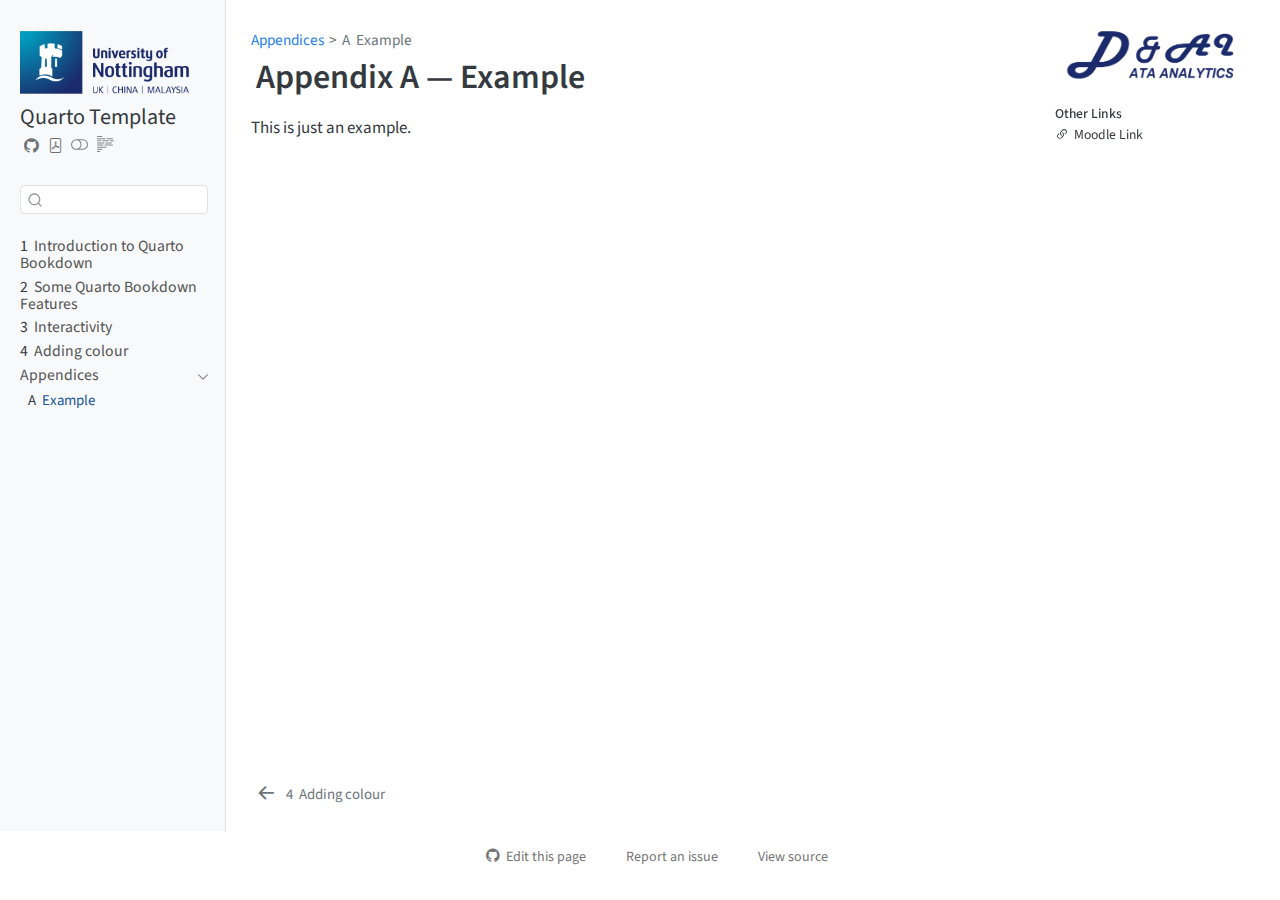
<file: _book/appendix.html>
<!DOCTYPE html>
<html xmlns="http://www.w3.org/1999/xhtml" lang="en" xml:lang="en"><head>

<meta charset="utf-8">
<meta name="generator" content="quarto-1.6.42">

<meta name="viewport" content="width=device-width, initial-scale=1.0, user-scalable=yes">


<title>Appendix A — Example – Quarto Template</title>
<style>
code{white-space: pre-wrap;}
span.smallcaps{font-variant: small-caps;}
div.columns{display: flex; gap: min(4vw, 1.5em);}
div.column{flex: auto; overflow-x: auto;}
div.hanging-indent{margin-left: 1.5em; text-indent: -1.5em;}
ul.task-list{list-style: none;}
ul.task-list li input[type="checkbox"] {
  width: 0.8em;
  margin: 0 0.8em 0.2em -1em; /* quarto-specific, see https://github.com/quarto-dev/quarto-cli/issues/4556 */ 
  vertical-align: middle;
}
</style>


<script src="site_libs/quarto-nav/quarto-nav.js"></script>
<script src="site_libs/quarto-nav/headroom.min.js"></script>
<script src="site_libs/clipboard/clipboard.min.js"></script>
<script src="site_libs/quarto-search/autocomplete.umd.js"></script>
<script src="site_libs/quarto-search/fuse.min.js"></script>
<script src="site_libs/quarto-search/quarto-search.js"></script>
<meta name="quarto:offset" content="./">
<link href="./Chapter3.html" rel="prev">
<script src="site_libs/quarto-html/quarto.js"></script>
<script src="site_libs/quarto-html/popper.min.js"></script>
<script src="site_libs/quarto-html/tippy.umd.min.js"></script>
<script src="site_libs/quarto-html/anchor.min.js"></script>
<link href="site_libs/quarto-html/tippy.css" rel="stylesheet">
<link href="site_libs/quarto-html/quarto-syntax-highlighting-2f5df379a58b258e96c21c0638c20c03.css" rel="stylesheet" class="quarto-color-scheme" id="quarto-text-highlighting-styles">
<link href="site_libs/quarto-html/quarto-syntax-highlighting-dark-b53751a350365c71b6c909e95f209ed1.css" rel="prefetch" class="quarto-color-scheme quarto-color-alternate" id="quarto-text-highlighting-styles">
<script src="site_libs/bootstrap/bootstrap.min.js"></script>
<link href="site_libs/bootstrap/bootstrap-icons.css" rel="stylesheet">
<link href="site_libs/bootstrap/bootstrap-96339fc331c6d75e48779b1d15221813.min.css" rel="stylesheet" append-hash="true" class="quarto-color-scheme" id="quarto-bootstrap" data-mode="light">
<link href="site_libs/bootstrap/bootstrap-dark-50765acb3ee4f49897cc0317c951d8cc.min.css" rel="prefetch" append-hash="true" class="quarto-color-scheme quarto-color-alternate" id="quarto-bootstrap" data-mode="dark">
<script id="quarto-search-options" type="application/json">{
  "location": "sidebar",
  "copy-button": false,
  "collapse-after": 3,
  "panel-placement": "start",
  "type": "textbox",
  "limit": 50,
  "keyboard-shortcut": [
    "f",
    "/",
    "s"
  ],
  "show-item-context": false,
  "language": {
    "search-no-results-text": "No results",
    "search-matching-documents-text": "matching documents",
    "search-copy-link-title": "Copy link to search",
    "search-hide-matches-text": "Hide additional matches",
    "search-more-match-text": "more match in this document",
    "search-more-matches-text": "more matches in this document",
    "search-clear-button-title": "Clear",
    "search-text-placeholder": "",
    "search-detached-cancel-button-title": "Cancel",
    "search-submit-button-title": "Submit",
    "search-label": "Search"
  }
}</script>


<link rel="stylesheet" href="style.css">
</head>

<body class="nav-sidebar docked">

<div id="quarto-search-results"></div>
  <header id="quarto-header" class="headroom fixed-top">
  <nav class="quarto-secondary-nav">
    <div class="container-fluid d-flex">
      <button type="button" class="quarto-btn-toggle btn" data-bs-toggle="collapse" role="button" data-bs-target=".quarto-sidebar-collapse-item" aria-controls="quarto-sidebar" aria-expanded="false" aria-label="Toggle sidebar navigation" onclick="if (window.quartoToggleHeadroom) { window.quartoToggleHeadroom(); }">
        <i class="bi bi-layout-text-sidebar-reverse"></i>
      </button>
        <nav class="quarto-page-breadcrumbs" aria-label="breadcrumb"><ol class="breadcrumb"><li class="breadcrumb-item"><a href="./appendix.html">Appendices</a></li><li class="breadcrumb-item"><a href="./appendix.html"><span class="chapter-number">A</span>&nbsp; <span class="chapter-title">Example</span></a></li></ol></nav>
        <a class="flex-grow-1" role="navigation" data-bs-toggle="collapse" data-bs-target=".quarto-sidebar-collapse-item" aria-controls="quarto-sidebar" aria-expanded="false" aria-label="Toggle sidebar navigation" onclick="if (window.quartoToggleHeadroom) { window.quartoToggleHeadroom(); }">      
        </a>
      <button type="button" class="btn quarto-search-button" aria-label="Search" onclick="window.quartoOpenSearch();">
        <i class="bi bi-search"></i>
      </button>
    </div>
  </nav>
</header>
<!-- content -->
<div id="quarto-content" class="quarto-container page-columns page-rows-contents page-layout-article">
<!-- sidebar -->
  <nav id="quarto-sidebar" class="sidebar collapse collapse-horizontal quarto-sidebar-collapse-item sidebar-navigation docked overflow-auto">
    <div class="pt-lg-2 mt-2 text-left sidebar-header sidebar-header-stacked">
      <a href="./index.html" class="sidebar-logo-link">
      <img src="./logos/UoNTransparent.png" alt="" class="sidebar-logo py-0 d-lg-inline d-none">
      </a>
    <div class="sidebar-title mb-0 py-0">
      <a href="./">Quarto Template</a> 
        <div class="sidebar-tools-main tools-wide">
    <a href="https://github.com/the-lord-of-stars/Data-Analytics-and-AI-Curriculum-project/" title="Source Code" class="quarto-navigation-tool px-1" aria-label="Source Code"><i class="bi bi-github"></i></a>
    <a href="./Quarto-Template.pdf" title="Download PDF" class="quarto-navigation-tool px-1" aria-label="Download PDF"><i class="bi bi-file-pdf"></i></a>
  <a href="" class="quarto-color-scheme-toggle quarto-navigation-tool  px-1" onclick="window.quartoToggleColorScheme(); return false;" title="Toggle dark mode"><i class="bi"></i></a>
  <a href="" class="quarto-reader-toggle quarto-navigation-tool px-1" onclick="window.quartoToggleReader(); return false;" title="Toggle reader mode">
  <div class="quarto-reader-toggle-btn">
  <i class="bi"></i>
  </div>
</a>
</div>
    </div>
      </div>
        <div class="mt-2 flex-shrink-0 align-items-center">
        <div class="sidebar-search">
        <div id="quarto-search" class="" title="Search"></div>
        </div>
        </div>
    <div class="sidebar-menu-container"> 
    <ul class="list-unstyled mt-1">
        <li class="sidebar-item">
  <div class="sidebar-item-container"> 
  <a href="./index.html" class="sidebar-item-text sidebar-link">
 <span class="menu-text"><span class="chapter-number">1</span>&nbsp; <span class="chapter-title">Introduction to Quarto Bookdown</span></span></a>
  </div>
</li>
        <li class="sidebar-item">
  <div class="sidebar-item-container"> 
  <a href="./Chapter1.html" class="sidebar-item-text sidebar-link">
 <span class="menu-text"><span class="chapter-number">2</span>&nbsp; <span class="chapter-title">Some Quarto Bookdown Features</span></span></a>
  </div>
</li>
        <li class="sidebar-item">
  <div class="sidebar-item-container"> 
  <a href="./Chapter2.html" class="sidebar-item-text sidebar-link">
 <span class="menu-text"><span class="chapter-number">3</span>&nbsp; <span class="chapter-title">Interactivity</span></span></a>
  </div>
</li>
        <li class="sidebar-item">
  <div class="sidebar-item-container"> 
  <a href="./Chapter3.html" class="sidebar-item-text sidebar-link">
 <span class="menu-text"><span class="chapter-number">4</span>&nbsp; <span class="chapter-title">Adding colour</span></span></a>
  </div>
</li>
        <li class="sidebar-item sidebar-item-section">
      <div class="sidebar-item-container"> 
            <a class="sidebar-item-text sidebar-link text-start" data-bs-toggle="collapse" data-bs-target="#quarto-sidebar-section-1" role="navigation" aria-expanded="true">
 <span class="menu-text">Appendices</span></a>
          <a class="sidebar-item-toggle text-start" data-bs-toggle="collapse" data-bs-target="#quarto-sidebar-section-1" role="navigation" aria-expanded="true" aria-label="Toggle section">
            <i class="bi bi-chevron-right ms-2"></i>
          </a> 
      </div>
      <ul id="quarto-sidebar-section-1" class="collapse list-unstyled sidebar-section depth1 show">  
          <li class="sidebar-item">
  <div class="sidebar-item-container"> 
  <a href="./appendix.html" class="sidebar-item-text sidebar-link active">
 <span class="menu-text"><span class="chapter-number">A</span>&nbsp; <span class="chapter-title">Example</span></span></a>
  </div>
</li>
      </ul>
  </li>
    </ul>
    </div>
</nav>
<div id="quarto-sidebar-glass" class="quarto-sidebar-collapse-item" data-bs-toggle="collapse" data-bs-target=".quarto-sidebar-collapse-item"></div>
<!-- margin-sidebar -->
    <div id="quarto-margin-sidebar" class="sidebar margin-sidebar"><div class="quarto-margin-header"><div class="margin-header-item">
<p><img src="./logos/logo_light.png" class="module-logo-light" alt="Logo"> <img src="./logos/logo_dark.png" class="module-logo-dark" alt="Logo"></p>
</div></div>
        
    <div class="quarto-other-links"><h2>Other Links</h2><ul><li><a href="https://moodle.nottingham.ac.uk/course/view.php?id=153471"><i class="bi bi-link-45deg"></i>Moodle Link</a></li></ul></div></div>
<!-- main -->
<main class="content" id="quarto-document-content">

<header id="title-block-header" class="quarto-title-block default"><nav class="quarto-page-breadcrumbs quarto-title-breadcrumbs d-none d-lg-block" aria-label="breadcrumb"><ol class="breadcrumb"><li class="breadcrumb-item"><a href="./appendix.html">Appendices</a></li><li class="breadcrumb-item"><a href="./appendix.html"><span class="chapter-number">A</span>&nbsp; <span class="chapter-title">Example</span></a></li></ol></nav>
<div class="quarto-title">
<h1 class="title">Appendix A — Example</h1>
</div>



<div class="quarto-title-meta">

    
  
    
  </div>
  


</header>


<p>This is just an example.</p>



</main> <!-- /main -->
<script id="quarto-html-after-body" type="application/javascript">
window.document.addEventListener("DOMContentLoaded", function (event) {
  const toggleBodyColorMode = (bsSheetEl) => {
    const mode = bsSheetEl.getAttribute("data-mode");
    const bodyEl = window.document.querySelector("body");
    if (mode === "dark") {
      bodyEl.classList.add("quarto-dark");
      bodyEl.classList.remove("quarto-light");
    } else {
      bodyEl.classList.add("quarto-light");
      bodyEl.classList.remove("quarto-dark");
    }
  }
  const toggleBodyColorPrimary = () => {
    const bsSheetEl = window.document.querySelector("link#quarto-bootstrap");
    if (bsSheetEl) {
      toggleBodyColorMode(bsSheetEl);
    }
  }
  toggleBodyColorPrimary();  
  const disableStylesheet = (stylesheets) => {
    for (let i=0; i < stylesheets.length; i++) {
      const stylesheet = stylesheets[i];
      stylesheet.rel = 'prefetch';
    }
  }
  const enableStylesheet = (stylesheets) => {
    for (let i=0; i < stylesheets.length; i++) {
      const stylesheet = stylesheets[i];
      stylesheet.rel = 'stylesheet';
    }
  }
  const manageTransitions = (selector, allowTransitions) => {
    const els = window.document.querySelectorAll(selector);
    for (let i=0; i < els.length; i++) {
      const el = els[i];
      if (allowTransitions) {
        el.classList.remove('notransition');
      } else {
        el.classList.add('notransition');
      }
    }
  }
  const toggleGiscusIfUsed = (isAlternate, darkModeDefault) => {
    const baseTheme = document.querySelector('#giscus-base-theme')?.value ?? 'light';
    const alternateTheme = document.querySelector('#giscus-alt-theme')?.value ?? 'dark';
    let newTheme = '';
    if(darkModeDefault) {
      newTheme = isAlternate ? baseTheme : alternateTheme;
    } else {
      newTheme = isAlternate ? alternateTheme : baseTheme;
    }
    const changeGiscusTheme = () => {
      // From: https://github.com/giscus/giscus/issues/336
      const sendMessage = (message) => {
        const iframe = document.querySelector('iframe.giscus-frame');
        if (!iframe) return;
        iframe.contentWindow.postMessage({ giscus: message }, 'https://giscus.app');
      }
      sendMessage({
        setConfig: {
          theme: newTheme
        }
      });
    }
    const isGiscussLoaded = window.document.querySelector('iframe.giscus-frame') !== null;
    if (isGiscussLoaded) {
      changeGiscusTheme();
    }
  }
  const toggleColorMode = (alternate) => {
    // Switch the stylesheets
    const alternateStylesheets = window.document.querySelectorAll('link.quarto-color-scheme.quarto-color-alternate');
    manageTransitions('#quarto-margin-sidebar .nav-link', false);
    if (alternate) {
      enableStylesheet(alternateStylesheets);
      for (const sheetNode of alternateStylesheets) {
        if (sheetNode.id === "quarto-bootstrap") {
          toggleBodyColorMode(sheetNode);
        }
      }
    } else {
      disableStylesheet(alternateStylesheets);
      toggleBodyColorPrimary();
    }
    manageTransitions('#quarto-margin-sidebar .nav-link', true);
    // Switch the toggles
    const toggles = window.document.querySelectorAll('.quarto-color-scheme-toggle');
    for (let i=0; i < toggles.length; i++) {
      const toggle = toggles[i];
      if (toggle) {
        if (alternate) {
          toggle.classList.add("alternate");     
        } else {
          toggle.classList.remove("alternate");
        }
      }
    }
    // Hack to workaround the fact that safari doesn't
    // properly recolor the scrollbar when toggling (#1455)
    if (navigator.userAgent.indexOf('Safari') > 0 && navigator.userAgent.indexOf('Chrome') == -1) {
      manageTransitions("body", false);
      window.scrollTo(0, 1);
      setTimeout(() => {
        window.scrollTo(0, 0);
        manageTransitions("body", true);
      }, 40);  
    }
  }
  const isFileUrl = () => { 
    return window.location.protocol === 'file:';
  }
  const hasAlternateSentinel = () => {  
    let styleSentinel = getColorSchemeSentinel();
    if (styleSentinel !== null) {
      return styleSentinel === "alternate";
    } else {
      return false;
    }
  }
  const setStyleSentinel = (alternate) => {
    const value = alternate ? "alternate" : "default";
    if (!isFileUrl()) {
      window.localStorage.setItem("quarto-color-scheme", value);
    } else {
      localAlternateSentinel = value;
    }
  }
  const getColorSchemeSentinel = () => {
    if (!isFileUrl()) {
      const storageValue = window.localStorage.getItem("quarto-color-scheme");
      return storageValue != null ? storageValue : localAlternateSentinel;
    } else {
      return localAlternateSentinel;
    }
  }
  const darkModeDefault = false;
  let localAlternateSentinel = darkModeDefault ? 'alternate' : 'default';
  // Dark / light mode switch
  window.quartoToggleColorScheme = () => {
    // Read the current dark / light value 
    let toAlternate = !hasAlternateSentinel();
    toggleColorMode(toAlternate);
    setStyleSentinel(toAlternate);
    toggleGiscusIfUsed(toAlternate, darkModeDefault);
  };
  // Ensure there is a toggle, if there isn't float one in the top right
  if (window.document.querySelector('.quarto-color-scheme-toggle') === null) {
    const a = window.document.createElement('a');
    a.classList.add('top-right');
    a.classList.add('quarto-color-scheme-toggle');
    a.href = "";
    a.onclick = function() { try { window.quartoToggleColorScheme(); } catch {} return false; };
    const i = window.document.createElement("i");
    i.classList.add('bi');
    a.appendChild(i);
    window.document.body.appendChild(a);
  }
  // Switch to dark mode if need be
  if (hasAlternateSentinel()) {
    toggleColorMode(true);
  } else {
    toggleColorMode(false);
  }
  const icon = "";
  const anchorJS = new window.AnchorJS();
  anchorJS.options = {
    placement: 'right',
    icon: icon
  };
  anchorJS.add('.anchored');
  const isCodeAnnotation = (el) => {
    for (const clz of el.classList) {
      if (clz.startsWith('code-annotation-')) {                     
        return true;
      }
    }
    return false;
  }
  const onCopySuccess = function(e) {
    // button target
    const button = e.trigger;
    // don't keep focus
    button.blur();
    // flash "checked"
    button.classList.add('code-copy-button-checked');
    var currentTitle = button.getAttribute("title");
    button.setAttribute("title", "Copied!");
    let tooltip;
    if (window.bootstrap) {
      button.setAttribute("data-bs-toggle", "tooltip");
      button.setAttribute("data-bs-placement", "left");
      button.setAttribute("data-bs-title", "Copied!");
      tooltip = new bootstrap.Tooltip(button, 
        { trigger: "manual", 
          customClass: "code-copy-button-tooltip",
          offset: [0, -8]});
      tooltip.show();    
    }
    setTimeout(function() {
      if (tooltip) {
        tooltip.hide();
        button.removeAttribute("data-bs-title");
        button.removeAttribute("data-bs-toggle");
        button.removeAttribute("data-bs-placement");
      }
      button.setAttribute("title", currentTitle);
      button.classList.remove('code-copy-button-checked');
    }, 1000);
    // clear code selection
    e.clearSelection();
  }
  const getTextToCopy = function(trigger) {
      const codeEl = trigger.previousElementSibling.cloneNode(true);
      for (const childEl of codeEl.children) {
        if (isCodeAnnotation(childEl)) {
          childEl.remove();
        }
      }
      return codeEl.innerText;
  }
  const clipboard = new window.ClipboardJS('.code-copy-button:not([data-in-quarto-modal])', {
    text: getTextToCopy
  });
  clipboard.on('success', onCopySuccess);
  if (window.document.getElementById('quarto-embedded-source-code-modal')) {
    const clipboardModal = new window.ClipboardJS('.code-copy-button[data-in-quarto-modal]', {
      text: getTextToCopy,
      container: window.document.getElementById('quarto-embedded-source-code-modal')
    });
    clipboardModal.on('success', onCopySuccess);
  }
    var localhostRegex = new RegExp(/^(?:http|https):\/\/localhost\:?[0-9]*\//);
    var mailtoRegex = new RegExp(/^mailto:/);
      var filterRegex = new RegExp('/' + window.location.host + '/');
    var isInternal = (href) => {
        return filterRegex.test(href) || localhostRegex.test(href) || mailtoRegex.test(href);
    }
    // Inspect non-navigation links and adorn them if external
 	var links = window.document.querySelectorAll('a[href]:not(.nav-link):not(.navbar-brand):not(.toc-action):not(.sidebar-link):not(.sidebar-item-toggle):not(.pagination-link):not(.no-external):not([aria-hidden]):not(.dropdown-item):not(.quarto-navigation-tool):not(.about-link)');
    for (var i=0; i<links.length; i++) {
      const link = links[i];
      if (!isInternal(link.href)) {
        // undo the damage that might have been done by quarto-nav.js in the case of
        // links that we want to consider external
        if (link.dataset.originalHref !== undefined) {
          link.href = link.dataset.originalHref;
        }
          // target, if specified
          link.setAttribute("target", "_blank");
          if (link.getAttribute("rel") === null) {
            link.setAttribute("rel", "noopener");
          }
      }
    }
  function tippyHover(el, contentFn, onTriggerFn, onUntriggerFn) {
    const config = {
      allowHTML: true,
      maxWidth: 500,
      delay: 100,
      arrow: false,
      appendTo: function(el) {
          return el.parentElement;
      },
      interactive: true,
      interactiveBorder: 10,
      theme: 'quarto',
      placement: 'bottom-start',
    };
    if (contentFn) {
      config.content = contentFn;
    }
    if (onTriggerFn) {
      config.onTrigger = onTriggerFn;
    }
    if (onUntriggerFn) {
      config.onUntrigger = onUntriggerFn;
    }
    window.tippy(el, config); 
  }
  const noterefs = window.document.querySelectorAll('a[role="doc-noteref"]');
  for (var i=0; i<noterefs.length; i++) {
    const ref = noterefs[i];
    tippyHover(ref, function() {
      // use id or data attribute instead here
      let href = ref.getAttribute('data-footnote-href') || ref.getAttribute('href');
      try { href = new URL(href).hash; } catch {}
      const id = href.replace(/^#\/?/, "");
      const note = window.document.getElementById(id);
      if (note) {
        return note.innerHTML;
      } else {
        return "";
      }
    });
  }
  const xrefs = window.document.querySelectorAll('a.quarto-xref');
  const processXRef = (id, note) => {
    // Strip column container classes
    const stripColumnClz = (el) => {
      el.classList.remove("page-full", "page-columns");
      if (el.children) {
        for (const child of el.children) {
          stripColumnClz(child);
        }
      }
    }
    stripColumnClz(note)
    if (id === null || id.startsWith('sec-')) {
      // Special case sections, only their first couple elements
      const container = document.createElement("div");
      if (note.children && note.children.length > 2) {
        container.appendChild(note.children[0].cloneNode(true));
        for (let i = 1; i < note.children.length; i++) {
          const child = note.children[i];
          if (child.tagName === "P" && child.innerText === "") {
            continue;
          } else {
            container.appendChild(child.cloneNode(true));
            break;
          }
        }
        if (window.Quarto?.typesetMath) {
          window.Quarto.typesetMath(container);
        }
        return container.innerHTML
      } else {
        if (window.Quarto?.typesetMath) {
          window.Quarto.typesetMath(note);
        }
        return note.innerHTML;
      }
    } else {
      // Remove any anchor links if they are present
      const anchorLink = note.querySelector('a.anchorjs-link');
      if (anchorLink) {
        anchorLink.remove();
      }
      if (window.Quarto?.typesetMath) {
        window.Quarto.typesetMath(note);
      }
      if (note.classList.contains("callout")) {
        return note.outerHTML;
      } else {
        return note.innerHTML;
      }
    }
  }
  for (var i=0; i<xrefs.length; i++) {
    const xref = xrefs[i];
    tippyHover(xref, undefined, function(instance) {
      instance.disable();
      let url = xref.getAttribute('href');
      let hash = undefined; 
      if (url.startsWith('#')) {
        hash = url;
      } else {
        try { hash = new URL(url).hash; } catch {}
      }
      if (hash) {
        const id = hash.replace(/^#\/?/, "");
        const note = window.document.getElementById(id);
        if (note !== null) {
          try {
            const html = processXRef(id, note.cloneNode(true));
            instance.setContent(html);
          } finally {
            instance.enable();
            instance.show();
          }
        } else {
          // See if we can fetch this
          fetch(url.split('#')[0])
          .then(res => res.text())
          .then(html => {
            const parser = new DOMParser();
            const htmlDoc = parser.parseFromString(html, "text/html");
            const note = htmlDoc.getElementById(id);
            if (note !== null) {
              const html = processXRef(id, note);
              instance.setContent(html);
            } 
          }).finally(() => {
            instance.enable();
            instance.show();
          });
        }
      } else {
        // See if we can fetch a full url (with no hash to target)
        // This is a special case and we should probably do some content thinning / targeting
        fetch(url)
        .then(res => res.text())
        .then(html => {
          const parser = new DOMParser();
          const htmlDoc = parser.parseFromString(html, "text/html");
          const note = htmlDoc.querySelector('main.content');
          if (note !== null) {
            // This should only happen for chapter cross references
            // (since there is no id in the URL)
            // remove the first header
            if (note.children.length > 0 && note.children[0].tagName === "HEADER") {
              note.children[0].remove();
            }
            const html = processXRef(null, note);
            instance.setContent(html);
          } 
        }).finally(() => {
          instance.enable();
          instance.show();
        });
      }
    }, function(instance) {
    });
  }
      let selectedAnnoteEl;
      const selectorForAnnotation = ( cell, annotation) => {
        let cellAttr = 'data-code-cell="' + cell + '"';
        let lineAttr = 'data-code-annotation="' +  annotation + '"';
        const selector = 'span[' + cellAttr + '][' + lineAttr + ']';
        return selector;
      }
      const selectCodeLines = (annoteEl) => {
        const doc = window.document;
        const targetCell = annoteEl.getAttribute("data-target-cell");
        const targetAnnotation = annoteEl.getAttribute("data-target-annotation");
        const annoteSpan = window.document.querySelector(selectorForAnnotation(targetCell, targetAnnotation));
        const lines = annoteSpan.getAttribute("data-code-lines").split(",");
        const lineIds = lines.map((line) => {
          return targetCell + "-" + line;
        })
        let top = null;
        let height = null;
        let parent = null;
        if (lineIds.length > 0) {
            //compute the position of the single el (top and bottom and make a div)
            const el = window.document.getElementById(lineIds[0]);
            top = el.offsetTop;
            height = el.offsetHeight;
            parent = el.parentElement.parentElement;
          if (lineIds.length > 1) {
            const lastEl = window.document.getElementById(lineIds[lineIds.length - 1]);
            const bottom = lastEl.offsetTop + lastEl.offsetHeight;
            height = bottom - top;
          }
          if (top !== null && height !== null && parent !== null) {
            // cook up a div (if necessary) and position it 
            let div = window.document.getElementById("code-annotation-line-highlight");
            if (div === null) {
              div = window.document.createElement("div");
              div.setAttribute("id", "code-annotation-line-highlight");
              div.style.position = 'absolute';
              parent.appendChild(div);
            }
            div.style.top = top - 2 + "px";
            div.style.height = height + 4 + "px";
            div.style.left = 0;
            let gutterDiv = window.document.getElementById("code-annotation-line-highlight-gutter");
            if (gutterDiv === null) {
              gutterDiv = window.document.createElement("div");
              gutterDiv.setAttribute("id", "code-annotation-line-highlight-gutter");
              gutterDiv.style.position = 'absolute';
              const codeCell = window.document.getElementById(targetCell);
              const gutter = codeCell.querySelector('.code-annotation-gutter');
              gutter.appendChild(gutterDiv);
            }
            gutterDiv.style.top = top - 2 + "px";
            gutterDiv.style.height = height + 4 + "px";
          }
          selectedAnnoteEl = annoteEl;
        }
      };
      const unselectCodeLines = () => {
        const elementsIds = ["code-annotation-line-highlight", "code-annotation-line-highlight-gutter"];
        elementsIds.forEach((elId) => {
          const div = window.document.getElementById(elId);
          if (div) {
            div.remove();
          }
        });
        selectedAnnoteEl = undefined;
      };
        // Handle positioning of the toggle
    window.addEventListener(
      "resize",
      throttle(() => {
        elRect = undefined;
        if (selectedAnnoteEl) {
          selectCodeLines(selectedAnnoteEl);
        }
      }, 10)
    );
    function throttle(fn, ms) {
    let throttle = false;
    let timer;
      return (...args) => {
        if(!throttle) { // first call gets through
            fn.apply(this, args);
            throttle = true;
        } else { // all the others get throttled
            if(timer) clearTimeout(timer); // cancel #2
            timer = setTimeout(() => {
              fn.apply(this, args);
              timer = throttle = false;
            }, ms);
        }
      };
    }
      // Attach click handler to the DT
      const annoteDls = window.document.querySelectorAll('dt[data-target-cell]');
      for (const annoteDlNode of annoteDls) {
        annoteDlNode.addEventListener('click', (event) => {
          const clickedEl = event.target;
          if (clickedEl !== selectedAnnoteEl) {
            unselectCodeLines();
            const activeEl = window.document.querySelector('dt[data-target-cell].code-annotation-active');
            if (activeEl) {
              activeEl.classList.remove('code-annotation-active');
            }
            selectCodeLines(clickedEl);
            clickedEl.classList.add('code-annotation-active');
          } else {
            // Unselect the line
            unselectCodeLines();
            clickedEl.classList.remove('code-annotation-active');
          }
        });
      }
  const findCites = (el) => {
    const parentEl = el.parentElement;
    if (parentEl) {
      const cites = parentEl.dataset.cites;
      if (cites) {
        return {
          el,
          cites: cites.split(' ')
        };
      } else {
        return findCites(el.parentElement)
      }
    } else {
      return undefined;
    }
  };
  var bibliorefs = window.document.querySelectorAll('a[role="doc-biblioref"]');
  for (var i=0; i<bibliorefs.length; i++) {
    const ref = bibliorefs[i];
    const citeInfo = findCites(ref);
    if (citeInfo) {
      tippyHover(citeInfo.el, function() {
        var popup = window.document.createElement('div');
        citeInfo.cites.forEach(function(cite) {
          var citeDiv = window.document.createElement('div');
          citeDiv.classList.add('hanging-indent');
          citeDiv.classList.add('csl-entry');
          var biblioDiv = window.document.getElementById('ref-' + cite);
          if (biblioDiv) {
            citeDiv.innerHTML = biblioDiv.innerHTML;
          }
          popup.appendChild(citeDiv);
        });
        return popup.innerHTML;
      });
    }
  }
});
</script>
<nav class="page-navigation">
  <div class="nav-page nav-page-previous">
      <a href="./Chapter3.html" class="pagination-link" aria-label="Adding colour">
        <i class="bi bi-arrow-left-short"></i> <span class="nav-page-text"><span class="chapter-number">4</span>&nbsp; <span class="chapter-title">Adding colour</span></span>
      </a>          
  </div>
  <div class="nav-page nav-page-next">
  </div>
</nav>
</div> <!-- /content -->




<footer class="footer"><div class="nav-footer"><div class="nav-footer-center"><div class="toc-actions"><ul><li><a href="https://github.com/the-lord-of-stars/Data-Analytics-and-AI-Curriculum-project/edit/main/appendix.qmd" class="toc-action"><i class="bi bi-github"></i>Edit this page</a></li><li><a href="https://github.com/the-lord-of-stars/Data-Analytics-and-AI-Curriculum-project/issues/new" class="toc-action"><i class="bi empty"></i>Report an issue</a></li><li><a href="https://github.com/the-lord-of-stars/Data-Analytics-and-AI-Curriculum-project/blob/main/appendix.qmd" class="toc-action"><i class="bi empty"></i>View source</a></li></ul></div></div></div></footer></body></html>
</file>
<file: _book/site_libs/quarto-html/tippy.css>
.tippy-box[data-animation=fade][data-state=hidden]{opacity:0}[data-tippy-root]{max-width:calc(100vw - 10px)}.tippy-box{position:relative;background-color:#333;color:#fff;border-radius:4px;font-size:14px;line-height:1.4;white-space:normal;outline:0;transition-property:transform,visibility,opacity}.tippy-box[data-placement^=top]>.tippy-arrow{bottom:0}.tippy-box[data-placement^=top]>.tippy-arrow:before{bottom:-7px;left:0;border-width:8px 8px 0;border-top-color:initial;transform-origin:center top}.tippy-box[data-placement^=bottom]>.tippy-arrow{top:0}.tippy-box[data-placement^=bottom]>.tippy-arrow:before{top:-7px;left:0;border-width:0 8px 8px;border-bottom-color:initial;transform-origin:center bottom}.tippy-box[data-placement^=left]>.tippy-arrow{right:0}.tippy-box[data-placement^=left]>.tippy-arrow:before{border-width:8px 0 8px 8px;border-left-color:initial;right:-7px;transform-origin:center left}.tippy-box[data-placement^=right]>.tippy-arrow{left:0}.tippy-box[data-placement^=right]>.tippy-arrow:before{left:-7px;border-width:8px 8px 8px 0;border-right-color:initial;transform-origin:center right}.tippy-box[data-inertia][data-state=visible]{transition-timing-function:cubic-bezier(.54,1.5,.38,1.11)}.tippy-arrow{width:16px;height:16px;color:#333}.tippy-arrow:before{content:"";position:absolute;border-color:transparent;border-style:solid}.tippy-content{position:relative;padding:5px 9px;z-index:1}
</file>
<file: _book/site_libs/quarto-html/quarto-syntax-highlighting-2f5df379a58b258e96c21c0638c20c03.css>
/* quarto syntax highlight colors */
:root {
  --quarto-hl-ot-color: #003B4F;
  --quarto-hl-at-color: #657422;
  --quarto-hl-ss-color: #20794D;
  --quarto-hl-an-color: #5E5E5E;
  --quarto-hl-fu-color: #4758AB;
  --quarto-hl-st-color: #20794D;
  --quarto-hl-cf-color: #003B4F;
  --quarto-hl-op-color: #5E5E5E;
  --quarto-hl-er-color: #AD0000;
  --quarto-hl-bn-color: #AD0000;
  --quarto-hl-al-color: #AD0000;
  --quarto-hl-va-color: #111111;
  --quarto-hl-bu-color: inherit;
  --quarto-hl-ex-color: inherit;
  --quarto-hl-pp-color: #AD0000;
  --quarto-hl-in-color: #5E5E5E;
  --quarto-hl-vs-color: #20794D;
  --quarto-hl-wa-color: #5E5E5E;
  --quarto-hl-do-color: #5E5E5E;
  --quarto-hl-im-color: #00769E;
  --quarto-hl-ch-color: #20794D;
  --quarto-hl-dt-color: #AD0000;
  --quarto-hl-fl-color: #AD0000;
  --quarto-hl-co-color: #5E5E5E;
  --quarto-hl-cv-color: #5E5E5E;
  --quarto-hl-cn-color: #8f5902;
  --quarto-hl-sc-color: #5E5E5E;
  --quarto-hl-dv-color: #AD0000;
  --quarto-hl-kw-color: #003B4F;
}

/* other quarto variables */
:root {
  --quarto-font-monospace: SFMono-Regular, Menlo, Monaco, Consolas, "Liberation Mono", "Courier New", monospace;
}

pre > code.sourceCode > span {
  color: #003B4F;
}

code span {
  color: #003B4F;
}

code.sourceCode > span {
  color: #003B4F;
}

div.sourceCode,
div.sourceCode pre.sourceCode {
  color: #003B4F;
}

code span.ot {
  color: #003B4F;
  font-style: inherit;
}

code span.at {
  color: #657422;
  font-style: inherit;
}

code span.ss {
  color: #20794D;
  font-style: inherit;
}

code span.an {
  color: #5E5E5E;
  font-style: inherit;
}

code span.fu {
  color: #4758AB;
  font-style: inherit;
}

code span.st {
  color: #20794D;
  font-style: inherit;
}

code span.cf {
  color: #003B4F;
  font-weight: bold;
  font-style: inherit;
}

code span.op {
  color: #5E5E5E;
  font-style: inherit;
}

code span.er {
  color: #AD0000;
  font-style: inherit;
}

code span.bn {
  color: #AD0000;
  font-style: inherit;
}

code span.al {
  color: #AD0000;
  font-style: inherit;
}

code span.va {
  color: #111111;
  font-style: inherit;
}

code span.bu {
  font-style: inherit;
}

code span.ex {
  font-style: inherit;
}

code span.pp {
  color: #AD0000;
  font-style: inherit;
}

code span.in {
  color: #5E5E5E;
  font-style: inherit;
}

code span.vs {
  color: #20794D;
  font-style: inherit;
}

code span.wa {
  color: #5E5E5E;
  font-style: italic;
}

code span.do {
  color: #5E5E5E;
  font-style: italic;
}

code span.im {
  color: #00769E;
  font-style: inherit;
}

code span.ch {
  color: #20794D;
  font-style: inherit;
}

code span.dt {
  color: #AD0000;
  font-style: inherit;
}

code span.fl {
  color: #AD0000;
  font-style: inherit;
}

code span.co {
  color: #5E5E5E;
  font-style: inherit;
}

code span.cv {
  color: #5E5E5E;
  font-style: italic;
}

code span.cn {
  color: #8f5902;
  font-style: inherit;
}

code span.sc {
  color: #5E5E5E;
  font-style: inherit;
}

code span.dv {
  color: #AD0000;
  font-style: inherit;
}

code span.kw {
  color: #003B4F;
  font-weight: bold;
  font-style: inherit;
}

.prevent-inlining {
  content: "</";
}

/*# sourceMappingURL=35eb38a806ee71ea6d2563be2308c832.css.map */
</file>
<file: _book/site_libs/quarto-html/quarto-syntax-highlighting-dark-b53751a350365c71b6c909e95f209ed1.css>
/* quarto syntax highlight colors */
:root {
  --quarto-hl-al-color: #f07178;
  --quarto-hl-an-color: #d4d0ab;
  --quarto-hl-at-color: #00e0e0;
  --quarto-hl-bn-color: #d4d0ab;
  --quarto-hl-bu-color: #abe338;
  --quarto-hl-ch-color: #abe338;
  --quarto-hl-co-color: #f8f8f2;
  --quarto-hl-cv-color: #ffd700;
  --quarto-hl-cn-color: #ffd700;
  --quarto-hl-cf-color: #ffa07a;
  --quarto-hl-dt-color: #ffa07a;
  --quarto-hl-dv-color: #d4d0ab;
  --quarto-hl-do-color: #f8f8f2;
  --quarto-hl-er-color: #f07178;
  --quarto-hl-ex-color: #00e0e0;
  --quarto-hl-fl-color: #d4d0ab;
  --quarto-hl-fu-color: #ffa07a;
  --quarto-hl-im-color: #abe338;
  --quarto-hl-in-color: #d4d0ab;
  --quarto-hl-kw-color: #ffa07a;
  --quarto-hl-op-color: #ffa07a;
  --quarto-hl-ot-color: #00e0e0;
  --quarto-hl-pp-color: #dcc6e0;
  --quarto-hl-re-color: #00e0e0;
  --quarto-hl-sc-color: #abe338;
  --quarto-hl-ss-color: #abe338;
  --quarto-hl-st-color: #abe338;
  --quarto-hl-va-color: #00e0e0;
  --quarto-hl-vs-color: #abe338;
  --quarto-hl-wa-color: #dcc6e0;
}

/* other quarto variables */
:root {
  --quarto-font-monospace: SFMono-Regular, Menlo, Monaco, Consolas, "Liberation Mono", "Courier New", monospace;
}

code span.al {
  background-color: #2a0f15;
  font-weight: bold;
  color: #f07178;
}

code span.an {
  color: #d4d0ab;
}

code span.at {
  color: #00e0e0;
}

code span.bn {
  color: #d4d0ab;
}

code span.bu {
  color: #abe338;
}

code span.ch {
  color: #abe338;
}

code span.co {
  font-style: italic;
  color: #f8f8f2;
}

code span.cv {
  color: #ffd700;
}

code span.cn {
  color: #ffd700;
}

code span.cf {
  font-weight: bold;
  color: #ffa07a;
}

code span.dt {
  color: #ffa07a;
}

code span.dv {
  color: #d4d0ab;
}

code span.do {
  color: #f8f8f2;
}

code span.er {
  color: #f07178;
  text-decoration: underline;
}

code span.ex {
  font-weight: bold;
  color: #00e0e0;
}

code span.fl {
  color: #d4d0ab;
}

code span.fu {
  color: #ffa07a;
}

code span.im {
  color: #abe338;
}

code span.in {
  color: #d4d0ab;
}

code span.kw {
  font-weight: bold;
  color: #ffa07a;
}

pre > code.sourceCode > span {
  color: #f8f8f2;
}

code span {
  color: #f8f8f2;
}

code.sourceCode > span {
  color: #f8f8f2;
}

div.sourceCode,
div.sourceCode pre.sourceCode {
  color: #f8f8f2;
}

code span.op {
  color: #ffa07a;
}

code span.ot {
  color: #00e0e0;
}

code span.pp {
  color: #dcc6e0;
}

code span.re {
  background-color: #f8f8f2;
  color: #00e0e0;
}

code span.sc {
  color: #abe338;
}

code span.ss {
  color: #abe338;
}

code span.st {
  color: #abe338;
}

code span.va {
  color: #00e0e0;
}

code span.vs {
  color: #abe338;
}

code span.wa {
  color: #dcc6e0;
}

.prevent-inlining {
  content: "</";
}

/*# sourceMappingURL=ef095d06243fb944689b9469f3a5590a.css.map */
</file>
<file: _book/style.css>
p.caption {
  color: #111111;
  margin-top: 10px;
}
p code {
  white-space: inherit;
}
pre {
  word-break: normal;
  word-wrap: normal;
}
pre code {
  white-space: inherit;
}

/* Format core theme navbar buttons */
.book .book-header .btn{display:block;height:50px;padding:0 15px;border-bottom:none;color:black;text-transform:uppercase;line-height:50px;-webkit-box-shadow:none!important;box-shadow:none!important;position:relative;font-size:14px}

.book .book-header .btn:hover{position:relative;text-decoration:none;color:#0099fe;background:0 0}

.dropdown-menu .buttons .button{border:0;background-color:transparent;color:black;width:100%;text-align:center;float:left;line-height:1.42857143;padding:8px 4px}

.dropdown-menu .buttons .button:hover{color:#0099fe}



/* Simplify formatting of navbar link */
.book .book-header h1 {
  background: none;
  border: none;
  color: black;
}



/* Format title text */
.title {
  background: none;
  border: none;
 }

/* Format author text */
.author {
  font-style: normal;
  font-size: 22px;
}

/* Format date text */
.date {
  font-style: normal;
  font-size: 22px;
}

h1 {
  background-color: rgba(228, 131, 5, 0.1);      /* rgba(207, 0, 15, 0.2) is a red */
  border-top: solid;
  border-right:solid;
  border-bottom: solid;
  border-color: rgb(245, 149, 5);
  border-radius: 0 30px 30px 0;
  padding-left: 5px;
  /*display: table-caption;*/
  width: 75%;
}

div.theorem, div.lemma, div.corollary, div.proposition, div.conjecture,
div.definition, div.example, div.exercise, div.hypothesis, div.proof,
div.remark, div.activity, div.discussion, div.note, div.tip, div.solution,
div.notation, div.mistake, div.keypoint{
  background-size: contain;
  border-left: solid;
  /*margin-left: 20px;
  margin-right: 20px;*/
  margin-top: 20px;
  margin-bottom: 20px;                          /* Gives space around definition box */
  padding-left: 10px;
	padding-right: 10px;
	padding-top: 5px;
	padding-bottom: 5px;
	font-style: normal;
}

div.definition{
  background-color: rgba(207, 0, 15, 0.1);       /* red background */
  border-color: rgba(207, 0, 15);
}

div.theorem, div.lemma, div.corollary {
  background-color: rgba(11, 108, 199,0.1);       /* blue background */
  border-color: rgba(11, 108, 199);
}

div.proposition, div.conjecture, div.hypothesis {
  background-color: rgb(205,187,14,0.1);
  border-color: rgb(205,187,14);
}

div.example {
  background-color: rgb(12,181,40,0.1);
  border-color: rgb(12,181,40);
}

div.exercise {
  background-color: rgb(142,23,172,0.1);
  border-color: rgb(142,23,172);
}

div.solution {
  border-color: rgb(142,23,172);
}

div.proof {
  border-color: rgba(11, 108, 199);
}

.proof:before {
  font-style: normal;
  font-weight: bold;
}

div.remark, div.note, div.notation{
  /*background-color: rgb(255,254,155,0.1);
  border-color: rgb(255,254,155);*/
  background-color: rgb(220,65,194,0.1);
  border-color: rgb(220,65,194);
}

.note:before {
  content: "Note";
  font-weight: bold;
}

.notation:before {
  content: "Notation";
  font-weight: bold;
}

div.activity {
  background-color: rgb(142,23,172,0.1);
  border-color: rgb(142,23,172);
}

.activity:before {
  content: "Lecture Activity";
  font-weight: bold;
}

div.discussion {
  background-color: rgb(142,23,172,0.1);
  border-color: rgb(142,23,172);
}

.discussion:before {
  content: "Discussion";
  font-weight: bold;
}

div.tip {
  background-color: rgb(245, 149, 5, 0.1);
  border-color: rgb(245, 149, 5);
}

.tip:before {
  content: "Tip";
  font-weight: bold;
}

/* Logos */
.UoNLogo {width:250px; height:92px; background:URL(logos/UoNTransparent.png) no-repeat; background-size:250px 92px;}

.color-theme-1 .UoNLogo {width:250px; height:92px; background:URL(logos/UoNTransparentDark.png) no-repeat; background-size:250px 92px;}

.color-theme-2 .UoNLogo {width:250px; height:92px; background:URL(logos/UoNTransparentDark.png) no-repeat; background-size:250px 92px;}


.book.color-theme-2 .book-body .page-wrapper .page-inner section.normal pre,
.book.color-theme-2 .book-body .page-wrapper .page-inner section.normal code {
  color: #333;
  background: #f7f7f7;
  border-color: #f7f7f7;
}

/* Adding colour text in different modes */

.book .book-body .page-wrapper .myhl {color: #0000FF}

.book.color-theme-2 .book-body .page-wrapper .myhl {color: #41b6eb}

.book.color-theme-1 .book-body .page-wrapper .myhl {color: #0000FF}

.book .book-body .page-wrapper .myhl2 {color: #CD2026}

.book.color-theme-2 .book-body .page-wrapper .myhl2 {color: #FFC845}

.book.color-theme-1 .book-body .page-wrapper .myhl2 {color: #CD2026}


.book .book-body .page-wrapper .myhl3 {color:#2e8540 }

.book.color-theme-2 .book-body .page-wrapper .myhl3 {color: #64eb34}

.book.color-theme-1 .book-body .page-wrapper .myhl3 {color:#8c34eb}


/* Adding colour to mathematical notation */


.book .book-body .page-wrapper .mjx-mstyle[style*="color: blue"] {
color: #0000FF !important;
}
.book.color-theme-1 .book-body .page-wrapper .mjx-mstyle[style*="color: blue"] {
color: #0000FF !important;
}
.book.color-theme-2 .book-body .page-wrapper .mjx-mstyle[style*="color: blue"] {
color:  #41b6eb !important;
}



.book .book-body .page-wrapper .mjx-mstyle[style*="color: red"] {
color: #CD2026 !important;
}
.book.color-theme-1 .book-body .page-wrapper .mjx-mstyle[style*="color: red"] {
color: #CD2026 !important;
}
.book.color-theme-2 .book-body .page-wrapper .mjx-mstyle[style*="color: red"] {
color:  #FFC845 !important;
}

.book .book-body .page-wrapper .mjx-mstyle[style*="color: green"] {
color: #2e8540 !important;
}
.book.color-theme-1 .book-body .page-wrapper .mjx-mstyle[style*="color: green"] {
color: #8c34eb !important;
}
.book.color-theme-2 .book-body .page-wrapper .mjx-mstyle[style*="color: green"] {
color:  #64eb34 !important;
}


div.mistake{
   background-color: rgba(207, 0, 15, 0.1);       /* red background */
  border-color: rgba(207, 0, 15);
}

.mistake:before {
  content: "Common mistake";
  font-weight: bold;
}

div.keypoint {
  background-color: rgb(12,181,40,0.1);
  border-color: rgb(12,181,40);
}

.keypoint:before {
  content: "Key point";
  font-weight: bold;
}

/* Adding URL colour in Sepia */

.book.color-theme-1 .book-body .page-wrapper .page-inner section.normal a{
  color:#770000;
}
</file>
